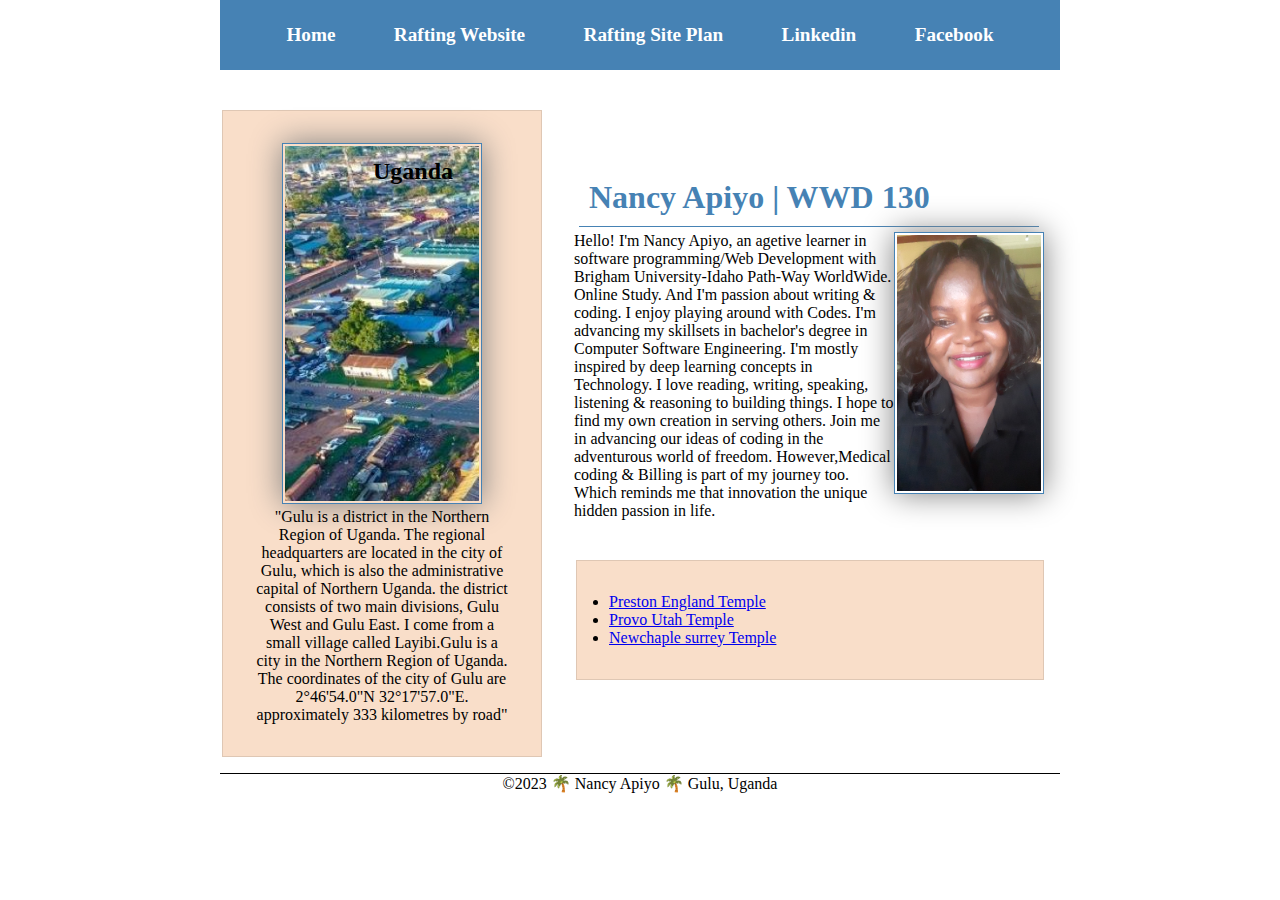
<file: index.html>
<!DOCTYPE html>
<html lang="en-US">

<head>
    <meta charset="UTF-8">
    <meta name="viewport" content="width=device-width, initial-scale=1">
    <title>Nancy Apiyo | WDD 130</title>
    <meta name = "description" content = " WDD 130 Page is for educational purpose in web foundamental and development in technology. All beginners shall apply skills of page design and programming using html, css, using vsc in github. Everyone is most welcome!.">
    <meta name="author" content="Nancy Apiyo">
    <link rel="stylesheet" href="styles/styles.css">
</head>

<body>
 
    <header>
        <nav>
         <a href="#">Home</a>
         <a href="wwr/">Rafting Website</a>
         <a href="wwr/site-plan-rafting.html">Rafting Site Plan</a>
         <a href="https://linkedin.com">Linkedin</a>
         <a href="https://facebook.com">Facebook</a>
        </nav>
    </header>
<div class="grid">
    <main>
        <h1>Nancy Apiyo | WWD 130</h1>
        <img src="images/profile.jpeg" alt="Hello, my name is Nancy Apiyo" width="200">
        <p>Hello! I'm Nancy Apiyo, an agetive learner in software programming/Web Development with Brigham  
            University-Idaho Path-Way WorldWide. Online Study. And I'm passion about writing & coding.
            I enjoy playing around with Codes. I'm advancing my skillsets in bachelor's degree in
            Computer Software Engineering. I'm mostly inspired by deep learning concepts in Technology.
            I love reading, writing, speaking, listening & reasoning to building things. 
            I hope to find my own creation in serving others.
            Join me in advancing our ideas of coding in the adventurous world of freedom.
            However,Medical coding & Billing is part of my journey too. Which reminds me that innovation 
            the unique hidden passion in life.
        </p>
        <ul class="box">
            <li><a href="https://www.churchofjesuschrist.org/temples/details/preston-england-temple?lang=eng" target="_blank">Preston England Temple</a></li>
            <li><a href="https://www.churchofjesuschrist.org/temples/details/provo-utah-temple?lang=eng" target="_blank">Provo Utah Temple</a></li>
            <li><a href="https://www.churchofjesuschrist.org/temples/details/london-england-temple?lang=eng" target="_blank">Newchaple surrey Temple</a></li>
        </ul>
    </main>

    <aside class="box">
        <h2>Uganda</h2>
        <img src="images/uganda-Gulu.jpeg" alt="uganda-Gulu image">
        <p>"Gulu is a district in the Northern Region of Uganda. The regional headquarters are located in the city of Gulu, which is also the administrative capital of Northern Uganda. the district consists of two main divisions, Gulu West and Gulu East. I come from a small village called Layibi.Gulu is a city in the Northern Region of Uganda. The coordinates of the city of Gulu are 2°46'54.0"N 32°17'57.0"E.  approximately 333 kilometres by road"</p>
    </aside>
</div>

    <footer> <p>©2023 🌴 Nancy Apiyo 🌴 Gulu, Uganda</p> </footer>

</body>
</html>
<!-- Last modified 12/09/2023 -->
</file>
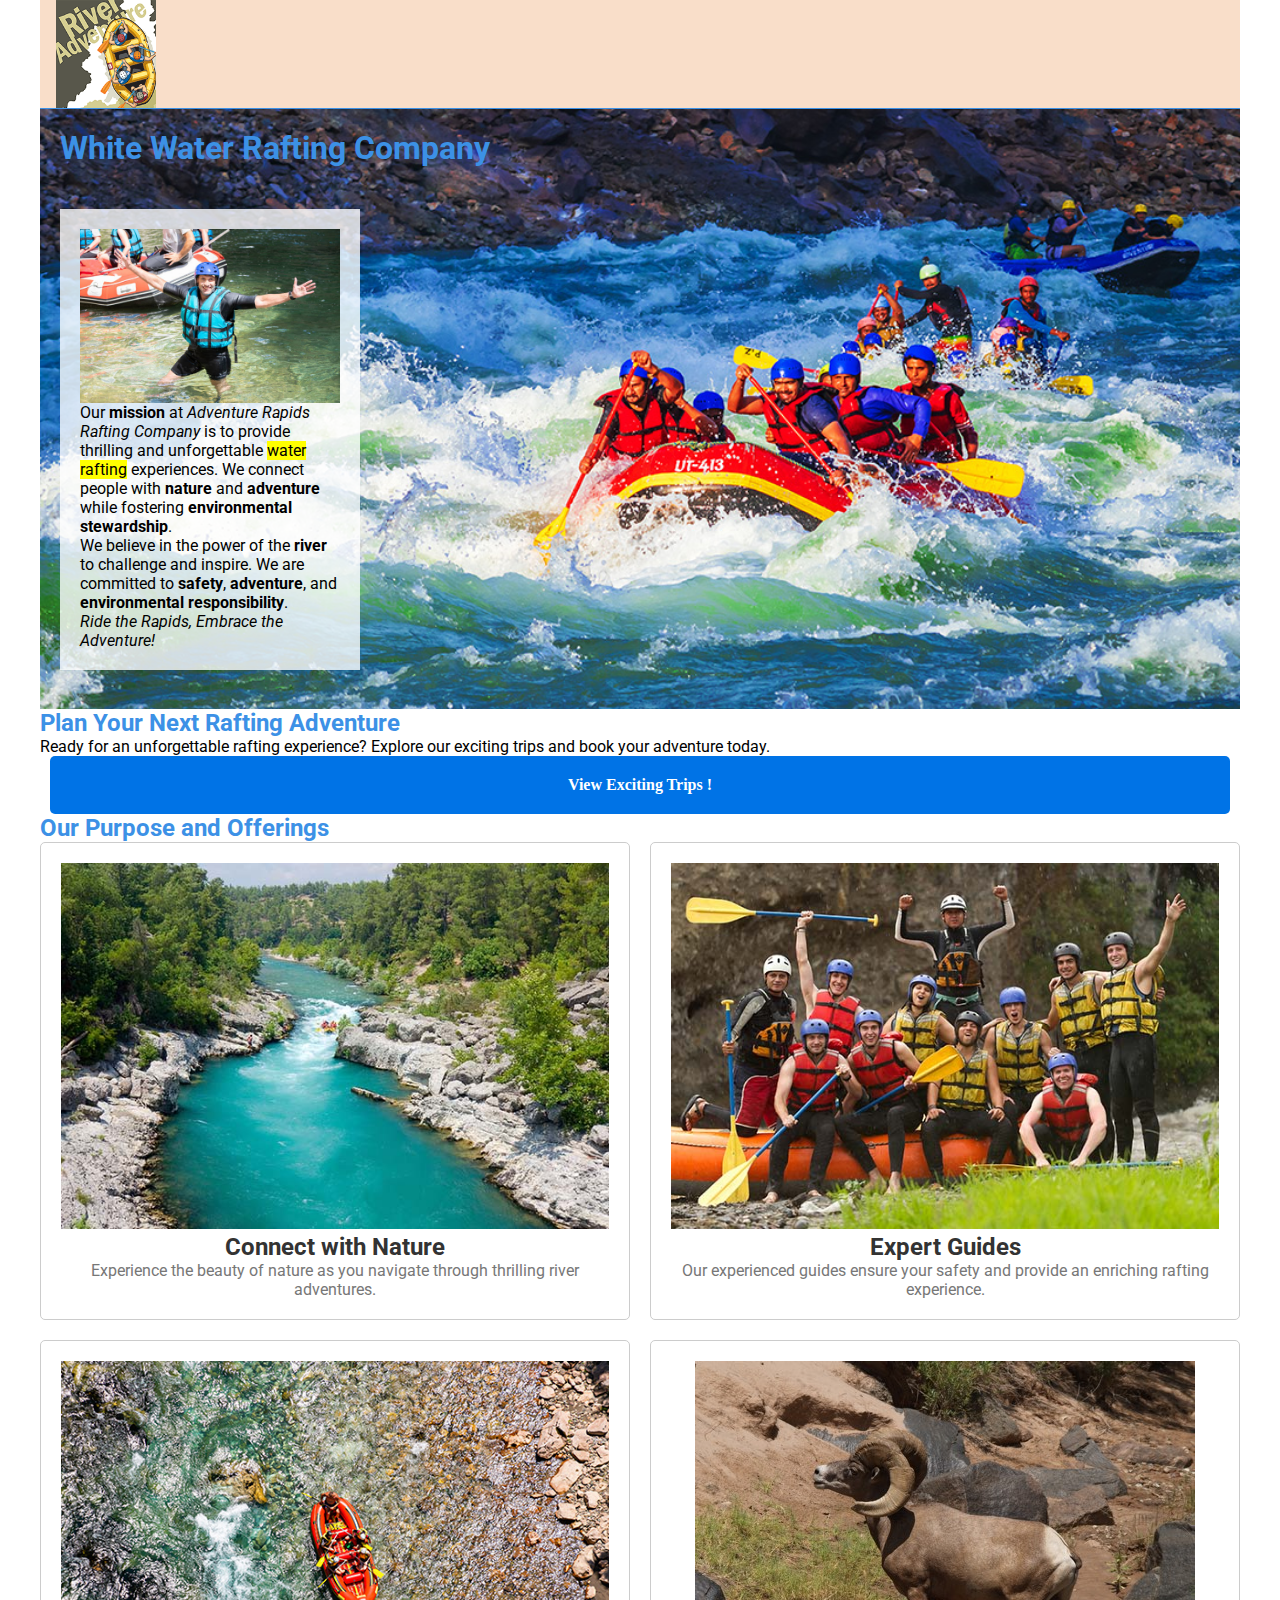
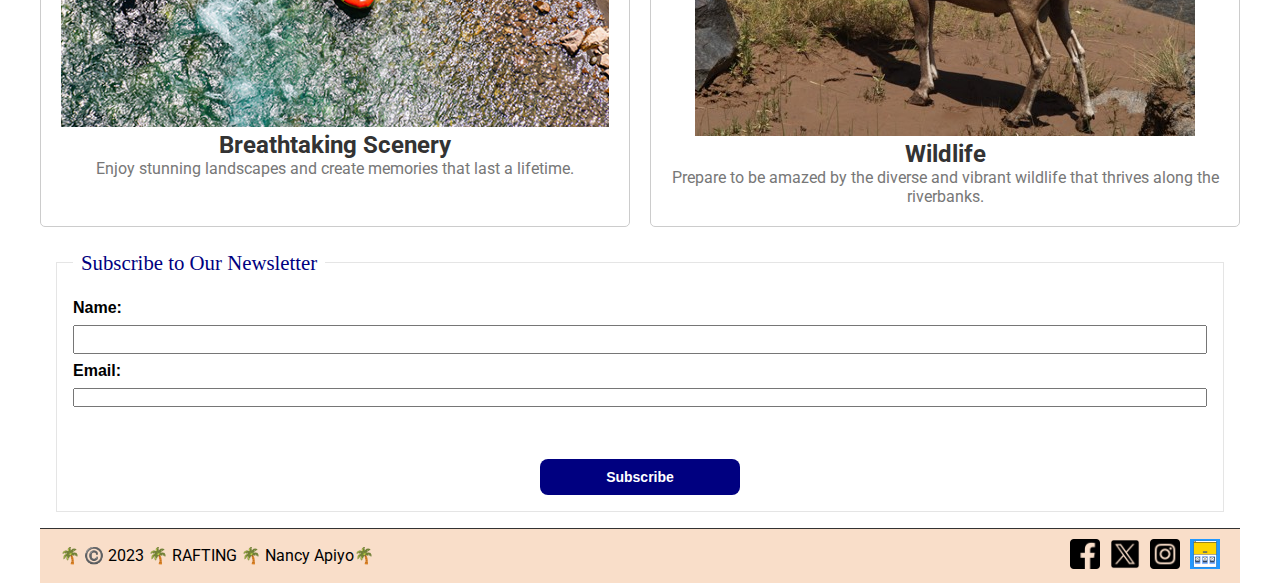
<file: wwr/index.html>
<!DOCTYPE html>
<html lang="en-US">
<head>
    <meta charset="UTF-8">
    <meta name="viewport" content="width=device-width, initial-scale=1.0">
    <link rel="stylesheet" href="styles/rafting.css">
    <title>Home</title>
    <meta name="description" content=" Ezra Taft Brigham Essien | WDD130. Experience the thrill of white water rafting with Rafting Adventures. Discover breathtaking journeys and unforgettable memories on the water. Subscribe to our newsletter and explore our rafting trips today.">
    <meta name="author" content="Ezra Taft Brigham Essien">

</head>
<body>
    <header>
        <img src="images/logo.png" alt="rafting logo">
        <nav>
            <a href="index.html">Home</a>
            <a href="about.html">About Us</a>
            <a href="trips.html">Trips</a>
            <a href="contact.html">Contacts</a>
        </nav>
    </header>

    <main>
        <div class="hero">
            <img src="images/banner.jpg" alt="Hero Image">
            <h1> White Water Rafting Company</h1>
            <article>
                <img src="images/happy-customer.jpg" alt="head Customer">
                <p>Our <strong>mission</strong> at <em>Adventure Rapids Rafting Company</em> is to provide thrilling and unforgettable <mark>water rafting</mark> experiences. We connect people with <strong>nature</strong> and <strong>adventure</strong> while fostering <strong>environmental stewardship</strong>.</p>
                <p>We believe in the power of the <strong>river</strong> to challenge and inspire. We are committed to <strong>safety</strong>, <strong>adventure</strong>, and <strong>environmental responsibility</strong>.</p>
                <p><em>Ride the Rapids, Embrace the Adventure!</em></p>
            </article>
        </div>
        <section class="cta">
            <h2>Plan Your Next Rafting Adventure</h2>
            <p>Ready for an unforgettable rafting experience? Explore our exciting trips and book your adventure today.</p>
            <a href="trips.html" class="cta-link"><b>View Exciting Trips !</b></a>
        </section>

        <section class="purpose-offerings">
            <h2>Our Purpose and Offerings</h2>
            <div class="grid-container">
                <div class="grid-item">
                    <img src="images/scenery.jpg" alt="River">
                    <h3>Connect with Nature</h3>
                    <p>Experience the beauty of nature as you navigate through thrilling river adventures.</p>
                </div>
                <div class="grid-item">
                    <img src="images/expert.jpg" alt="Guide">
                    <h3>Expert Guides</h3>
                    <p>Our experienced guides ensure your safety and provide an enriching rafting experience.</p>
                </div>
                <div class="grid-item">
                    <img src="images/landscape.jpg" alt="Landscape">
                    <h3>Breathtaking Scenery</h3>
                    <p>Enjoy stunning landscapes and create memories that last a lifetime.</p>
                </div>
                <div class="grid-item">
                    <img src="images/wildlife.jpg" alt="Your Image">
                    <h3>Wildlife</h3>
                    <p>Prepare to be amazed by the diverse and vibrant wildlife that thrives along the riverbanks.</p>
                </div>
            </div>
        </section>

        <form action="subscribe.php" method="post">
            <fieldset class="newsletter">
                <legend> Subscribe to Our Newsletter</legend>
                    <label for="name">Name:</label>
                    <input type="text" id="name" name="name" required>
                    <label for="email">Email:</label>
                    <input type="email" id="email" name="email" required> <br><br>
                    <button type="submit">Subscribe</button>
            </fieldset>
        </form>
    </main>
   
    <footer>
        <p>🌴 ©️ 2023 🌴 RAFTING 🌴 Nancy Apiyo🌴</p>
        <div class="social-icons">
            <a href="https://facebook.com" target="_blank">
                <img src="images/fb_icon.png" alt="Facebook">
            </a>
            <a href="https://twitter.com" target="_blank">
                <img src="images/x_icon.png" alt="twitter">
            </a>
            <a href="https://instagram.com" target="_blank">
                <img src="images/ig_icon.png" alt="instagram">
            </a>
            <a href="images/wireframe-trips.png"  target="_blank">
                <img src="images/wireframe-icon.png" alt="Trips Wireframe" width="30">
            </a>
        </div>
    </footer>
    </body>
</html>
</body>
</html>
</file>
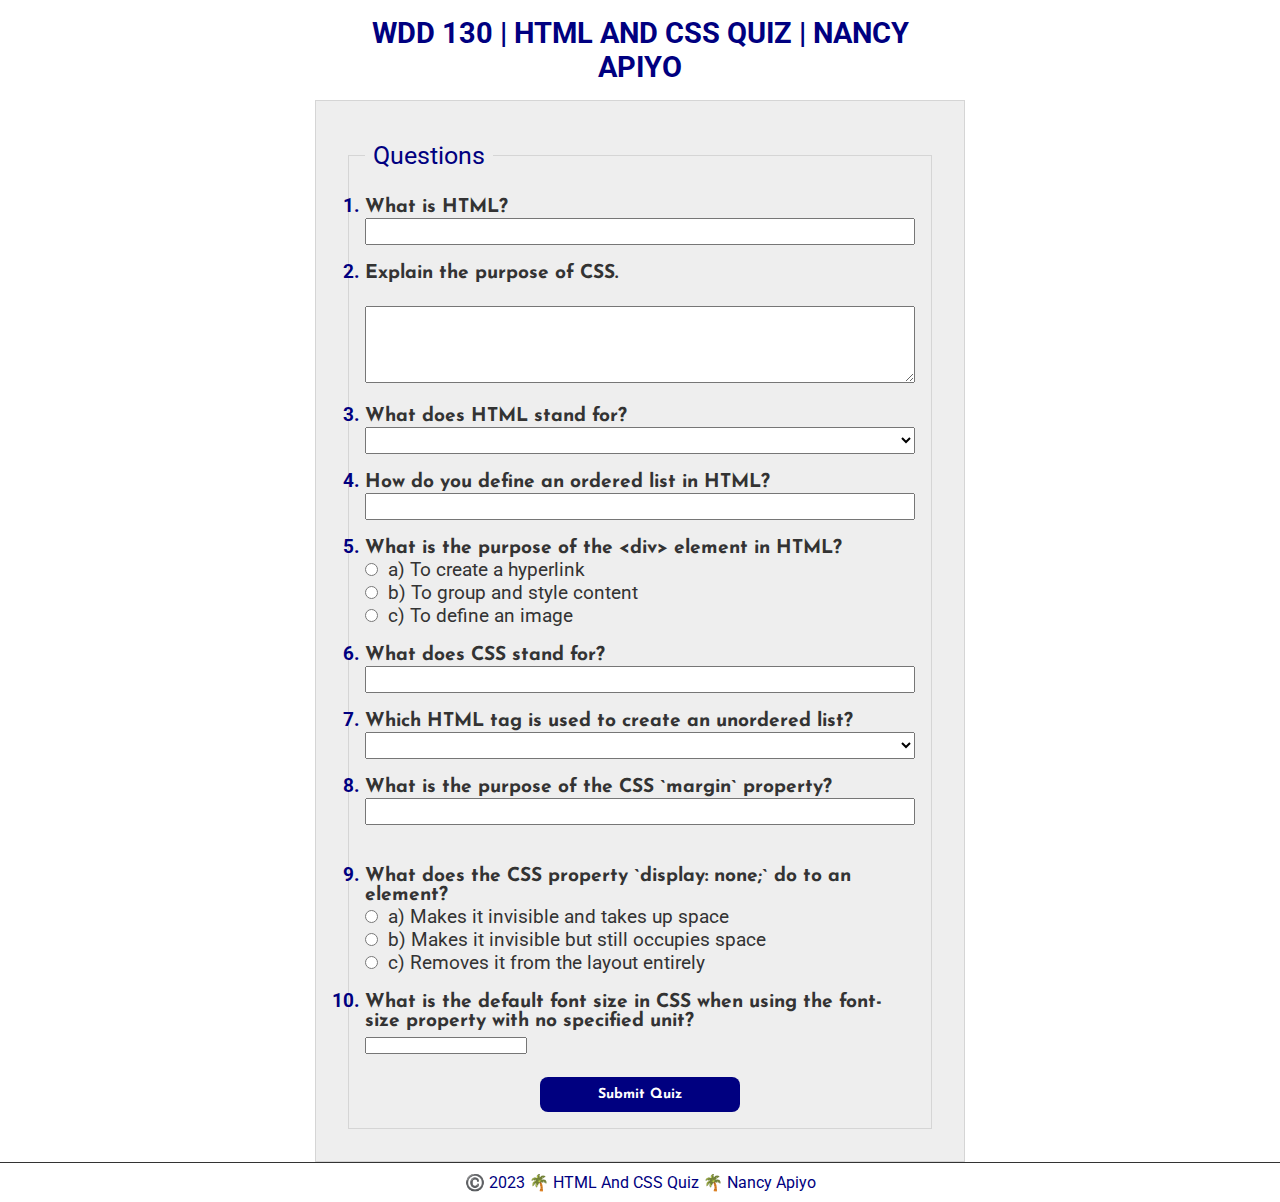
<file: quiz.html>
<!DOCTYPE html>
<html lang="en-US">
<head>
    <meta charset="UTF-8">
    <meta name="viewport" content="width=device-width, initial-scale=1.0">
    <meta name="description" content=" Nancy Apiyo | A short Quiz about HTML and CSS">
    <meta name="author" content="Nancy Apiyo">
    <title>WDD 130 | HTML AND CSS Quiz</title>
    <link rel="stylesheet" href="styles/quiz.css">
</head>
<body>
    <header><h1>WDD 130 | HTML AND CSS QUIZ | NANCY APIYO</h1></header>
    <main>
        <form>
            <fieldset>
                <legend>Questions</legend>
                <ol class="numbered-list">
                    <li class="question">
                        <label for="q1">What is HTML?</label>
                        <input type="text" id="q1" name="q1">
                    </li>
                    
                    <li class="question">
                        <label for="q2">Explain the purpose of CSS.</label><br>
                        <textarea name="q2" id="q2" cols="30" rows="5"></textarea>
                    </li>
                    
                    <li class="question">
                        <label for="q3">What does HTML stand for?</label>
                        <select name="q3" id="q3">
                            <option value=""></option>
                            <option value="Hypertext Markup Language">Hypertext Markup Language</option>
                            <option value="Hypertext Transfer Language">Hypertext Transfer Language</option>
                            <option value="Hyperlink and Text Manipulation Language">Hyperlink and Text Manipulation Language</option>
                        </select>
                    </li>
                    
                    <li class="question">
                        <label for="q4">How do you define an ordered list in HTML?</label>
                        <input type="text" id="q4" name="q4">
                    </li>
                    
                    <li class="question">
                        <p>What is the purpose of the &lt;div&gt; element in HTML?</p>
                        <input type="radio" name="q5" value="a">a) To create a hyperlink<br>
                        <input type="radio" name="q5" value="b">b) To group and style content<br>
                        <input type="radio" name="q5" value="c">c) To define an image<br>
                    </li>
                    
                    <li class="question">
                        <label for="q6">What does CSS stand for?</label>
                        <input type="text" id="q6" name="q6">
                    </li>
                
                    <li class="question">
                        <label for="q7">Which HTML tag is used to create an unordered list?</label>
                        <select name="q7" id="q7">
                            <option value=""></option>
                            <option value="ul">ul</option>
                            <option value="ol">ol</option>
                            <option value="li">li</option>
                            <option value="dl">dl</option>
                        </select>
                    </li>
                    
                    <li class="question">
                        <label for="q8">What is the purpose of the CSS `margin` property?</label>
                        <input type="text" id="q8" name="q8">
                    </li>
                    <br>
                    <li class="question">
                        <p>What does the CSS property `display: none;` do to an element?</p>
                        <input type="radio" name="q9" value="a">a) Makes it invisible and takes up space<br>
                        <input type="radio" name="q9" value="b">b) Makes it invisible but still occupies space<br>
                        <input type="radio" name="q9" value="c">c) Removes it from the layout entirely<br>
                    </li>
                    
                    <li class="question">
                        <label for="q10">What is the default font size in CSS when using the font-size property with no specified unit?</label>
                        <input type="number" id="q10" name="q10" step="1">
                    </li>
                </ol>
                
                <div class="center-button">
                    <button type="submit">Submit Quiz</button>
                </div>
            </fieldset>
            
        </form>
    </main>
    <footer>©️ 2023 🌴 HTML And CSS Quiz 🌴 Nancy Apiyo</footer>
</body>
</html>
</file>
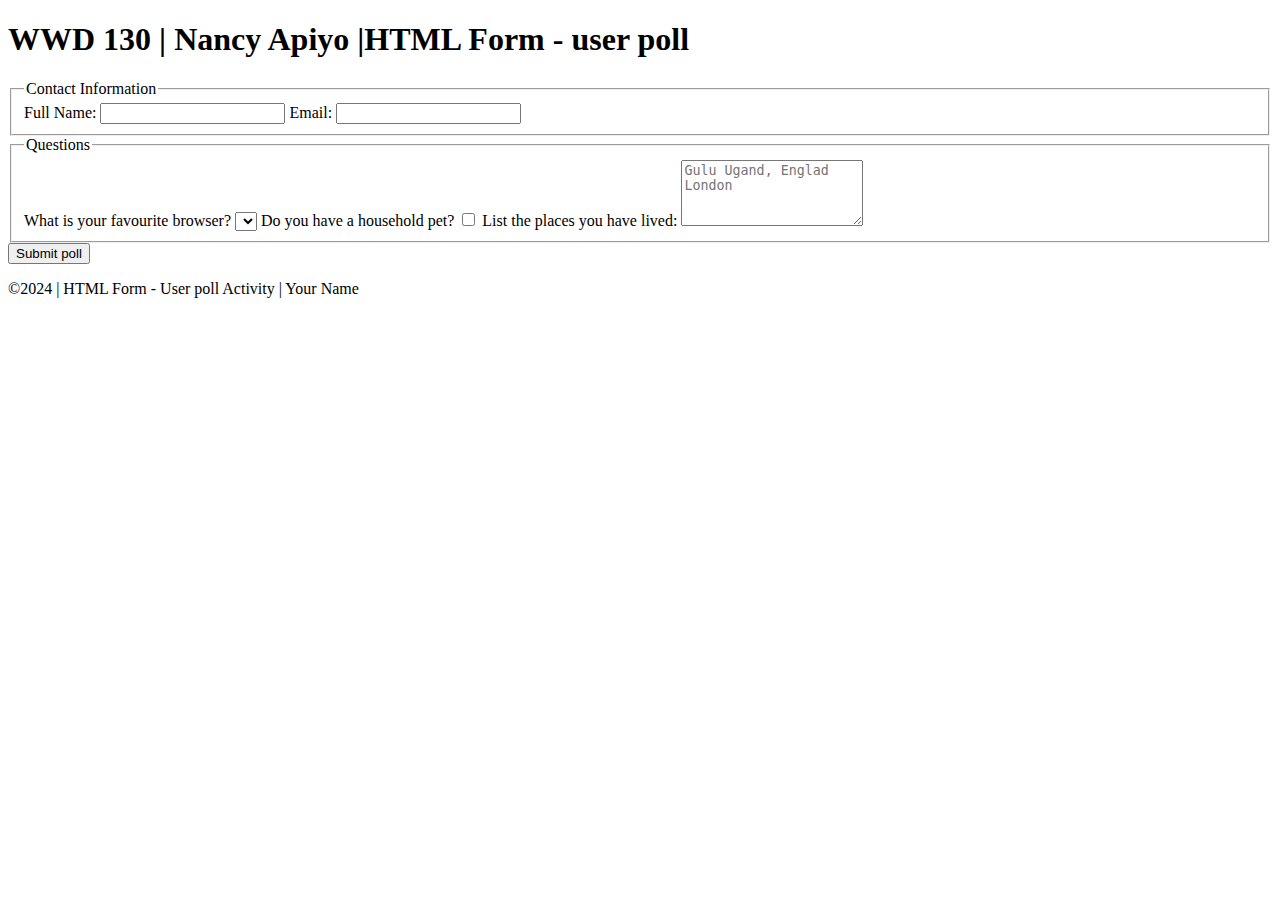
<file: week05/poll-form.html>
<!DOCTYPE html>
<html lang="en-US">
  <head>
    <meta charset="utf-8">
    <meta name="viewport" content="width=device-width,initial-scale">
    <title>WWD 130 | HTML Form - user poll</title>
  </head>
  <body>
    <header>
        <h1>WWD 130 | Nancy Apiyo |HTML Form - user poll</h1>
    </header>
    <main>
        <form>
            <fieldset>
                <legend>Contact Information</legend>
                <label for="fullname">Full Name:</label>
                <input type="text" id="fullname" name="fullname">
                <label for="email">Email:</label>
                <input type="email" id="useremail" name="useremail">
            </fieldset>
            <fieldset>
                <legend>Questions</legend>
                <label for="browser">What is your favourite browser?</label>
                <select id="browser" name="browser">
                    <options value="Chrome">chrome</options>
                    <options value="Firefox">firefox</options>
                    <options value="Safari"></options>
                    <options value="Edge"></options>
                    <options value="Brave"></options>
                    <options value="Other"></options>
                </select>
                <label for="pet">Do you have a household pet?</label>
                <input type="checkbox" id="pet" name="pet">
                <label for="feedback">List the places you have lived:</label>
                <textarea id="feedback" name="feedback" rows="4" placeholder="Gulu Ugand, Englad London"></textarea>
            </fieldset>
            <button type="submit">Submit poll</button>
        </form>
    </main>
    </body>
<footer>
    <p>©2024 | HTML Form - User poll Activity | Your Name</p>
</footer>
</html>
</file>
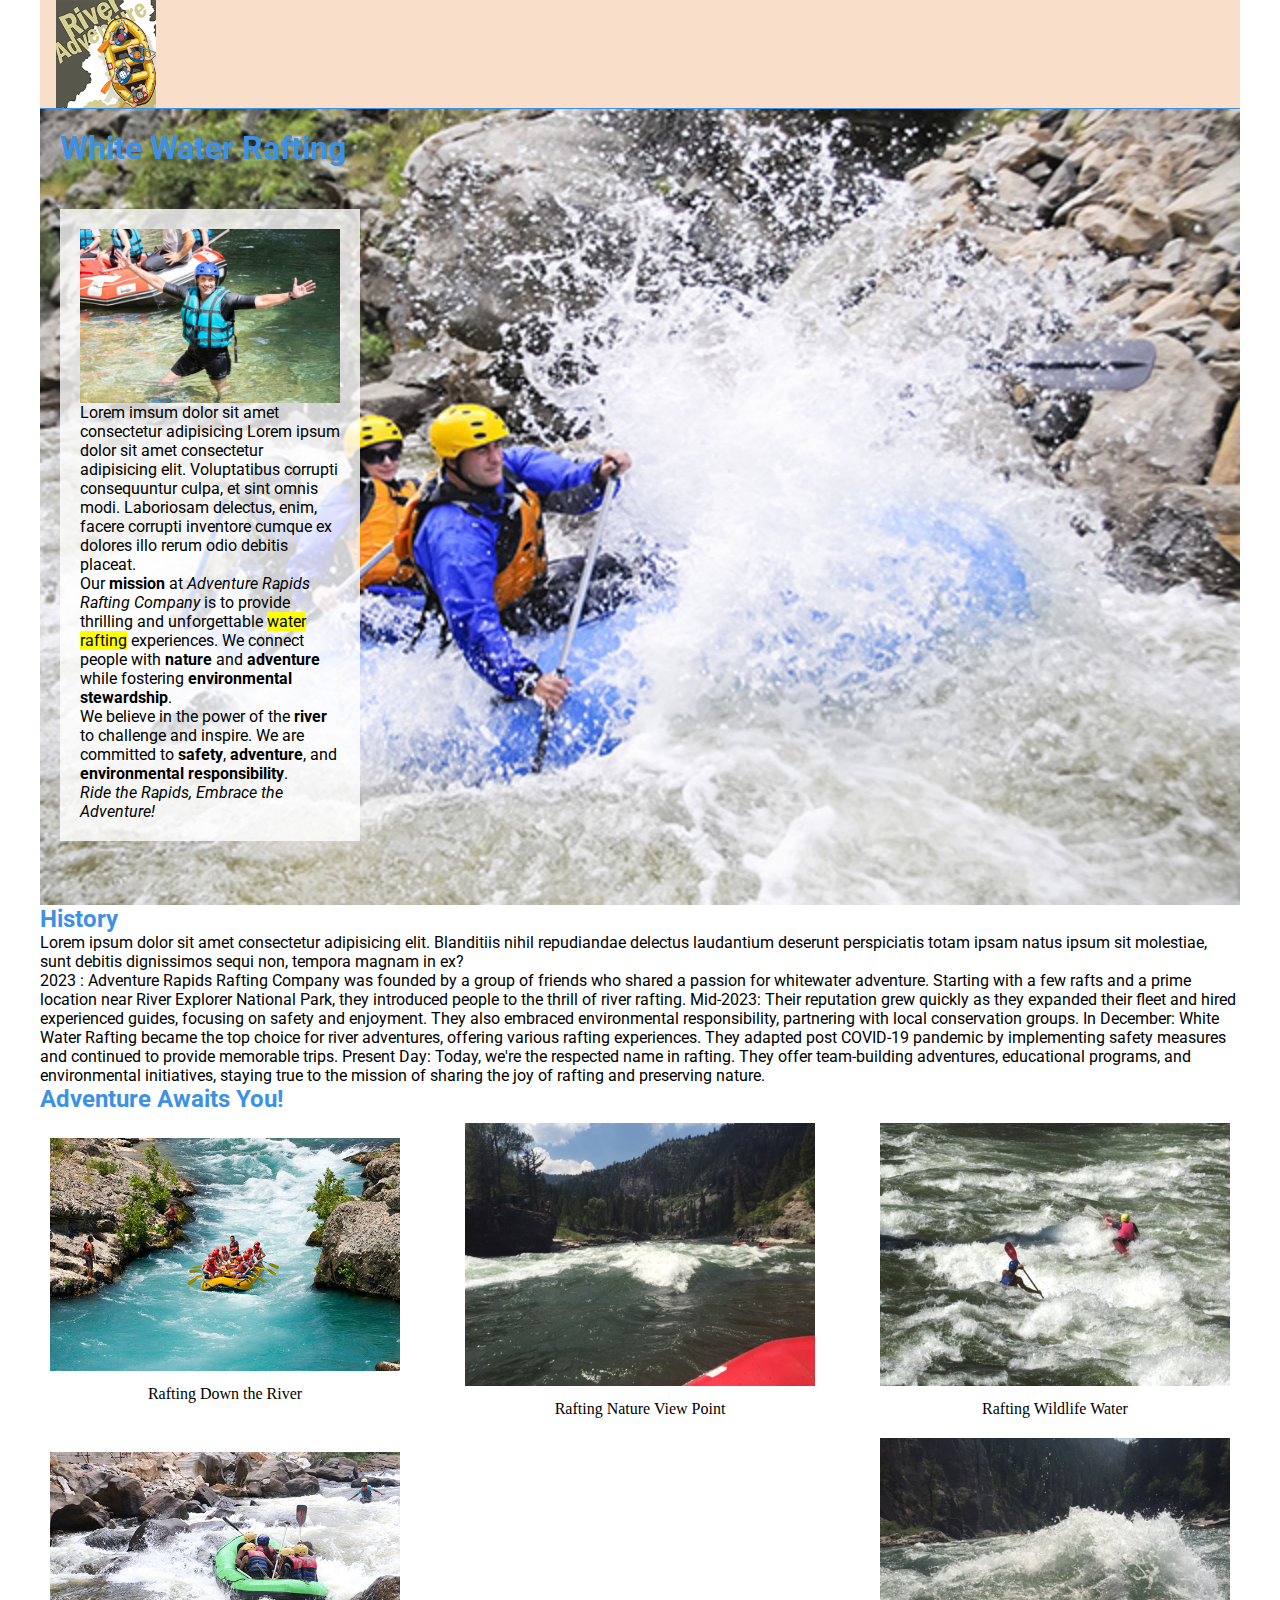
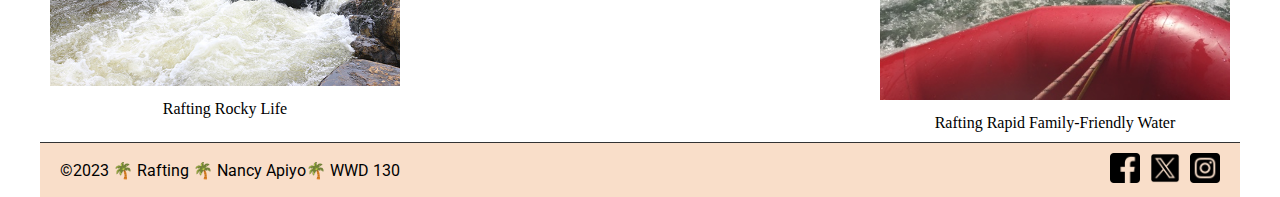
<file: wwr/about.html>
<!DOCTYPE html>
<html lang="en-US">
<head>
    <meta charset="UTF-8">
    <meta name="viewport" content="width=device-width, initial-scale=1.0">
    <link rel="stylesheet" href="styles/rafting.css">
    <meta name="description" content=" Nancy Apiyo">
    <meta name="author" content="Nancy Apiyo">
    <title>About Us Page</title>
</head>
<body>
    <header>
            <img src="images/logo.png" alt="logo">
            <nav>
                <a href="index.html">Home</a>
                <a href="about.html">About Us</a>
                <a href="trips.html">Trips</a> 
                <a href="contact.html">Contacts</a>
            </nav>
        </header>

    <main>
        <div class="hero"> 
            <img src="images/hero.jpg" alt="Rafting site ">
                <h1>White Water Rafting</h1>
            <article>
                <img src="images/happy-customer.jpg" alt="head Customer">
                    <p>Lorem imsum dolor sit amet consectetur adipisicing Lorem ipsum dolor sit amet consectetur adipisicing elit. Voluptatibus corrupti consequuntur culpa, et sint omnis modi. Laboriosam delectus, enim, facere corrupti inventore cumque ex dolores illo rerum odio debitis placeat.</p>
                    <p>Our <strong>mission</strong> at <em>Adventure Rapids Rafting Company</em> is to provide thrilling and unforgettable <mark>water rafting</mark> experiences. We connect people with <strong>nature</strong> and <strong>adventure</strong> while fostering <strong>environmental stewardship</strong>.</p>
                    <p>We believe in the power of the <strong>river</strong> to challenge and inspire. We are committed to <strong>safety</strong>, <strong>adventure</strong>, and <strong>environmental responsibility</strong>.</p>
                    <p><em>Ride the Rapids, Embrace the Adventure!</em></p>
                </article>
        </div>
        <section class="History">
                <h2>History</h2>
                <p>Lorem ipsum dolor sit amet consectetur adipisicing elit. Blanditiis nihil repudiandae delectus laudantium deserunt perspiciatis totam ipsam natus ipsum sit molestiae, sunt debitis dignissimos sequi non, tempora magnam in ex?</p>
        </section>
            <section class="images/logo.png"style="History images">
            <p>2023 :
                
                Adventure Rapids Rafting Company was founded by a 
                group of friends who shared a passion for whitewater 
                adventure. Starting with a few rafts and a prime 
                location near River Explorer National Park, they 
                introduced people to the thrill of river rafting.
                Mid-2023:
                Their reputation grew quickly as they expanded 
                their fleet and hired experienced guides, focusing 
                on safety and enjoyment. They also embraced 
                environmental responsibility, partnering with 
                local conservation groups.
                In December:
                White Water Rafting became the top choice for river 
                adventures, offering various rafting experiences. 
                They adapted post COVID-19 pandemic by 
                implementing safety measures and continued to 
                provide memorable trips.
                Present Day:
                Today, we're the respected name 
                in rafting. They offer team-building 
                adventures, educational programs, and 
                environmental initiatives, staying true 
                to the mission of sharing the joy of 
                rafting and preserving nature.
            </p>
        <section>
        <section class="adventure">
            <h2>Adventure Awaits You!</h2>
            <div class="image-container">
                <figure>
                    <img src="images/ad1.jpg" alt="Rafting Down the River">
                    <figcaption>Rafting Down the River</figcaption>
                </figure>
                <figure>
                    <img src="images/ad2.jpg" alt="Rafting Nature View Point">
                    <figcaption>Rafting Nature View Point</figcaption>
                </figure>
                <figure>
                    <img src="images/ad3.jpg" alt="Rafting Wildlife Water">
                    <figcaption>Rafting Wildlife Water</figcaption>
                </figure>
                <figure>
                    <img src="images/ad4.jpg" alt="Rafting Rocky Life">
                    <figcaption>Rafting Rocky Life</figcaption>
                </figure>
                <figure>
                    <img src="images/ad5.jpg" alt="Rafting Rapid Friendly Water">
                    <figcaption>Rafting Rapid Family-Friendly Water</figcaption>
                </figure>
                </div>
                </section>
    </main>
    <footer>
        <p>©2023 🌴 Rafting 🌴 Nancy Apiyo🌴 WWD 130</p>
        <div class="social-icons">
                    <a href="https://facebook.com">
                        <img src="images/fb_icon.png" alt="facebook Icon">
                    </a>
                    <a href="https://twitter.com">
                        <img src="images/x_icon.png" alt="twitter Icon">
                    </a>
                    <a href="https://instagram.com">
                        <img src="images/ig_icon.png" alt="instagram Icon">
                    </a>
        </div>
                
    </footer>
</body> 
</html>
</file>
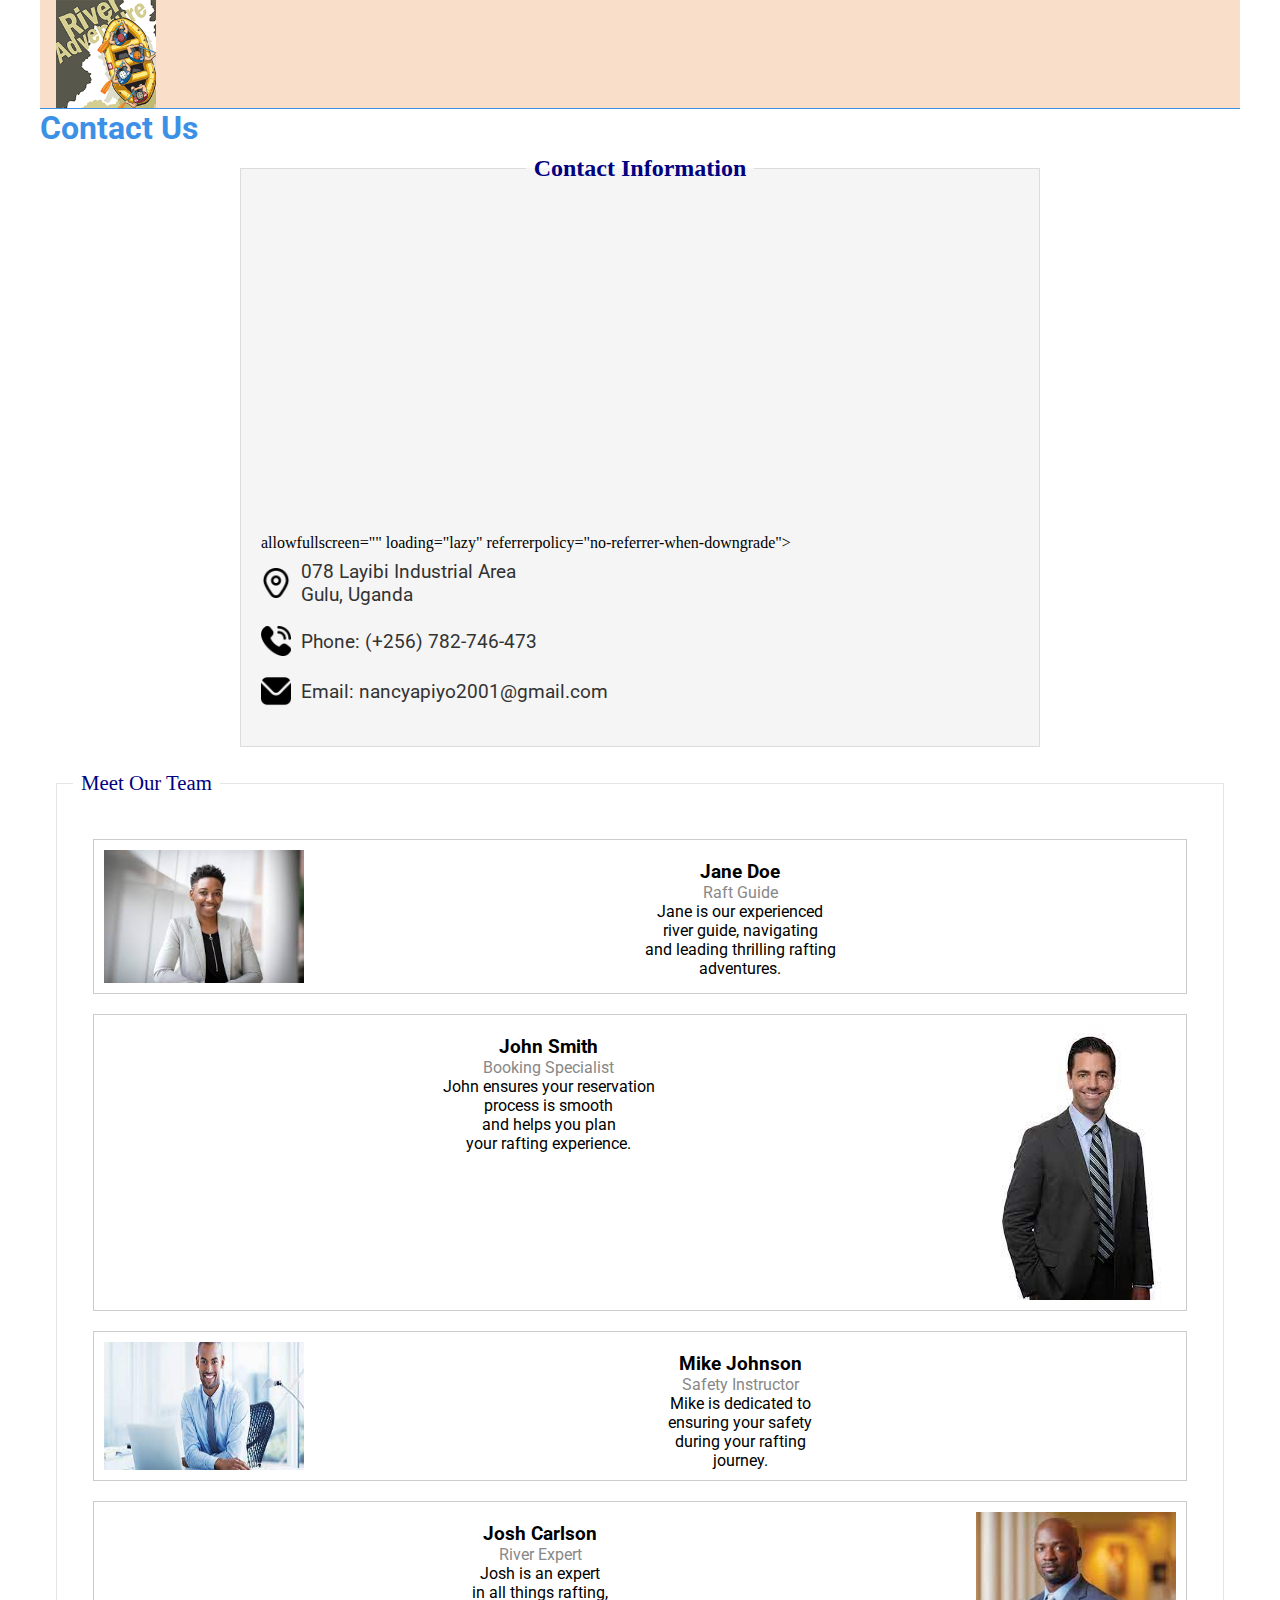
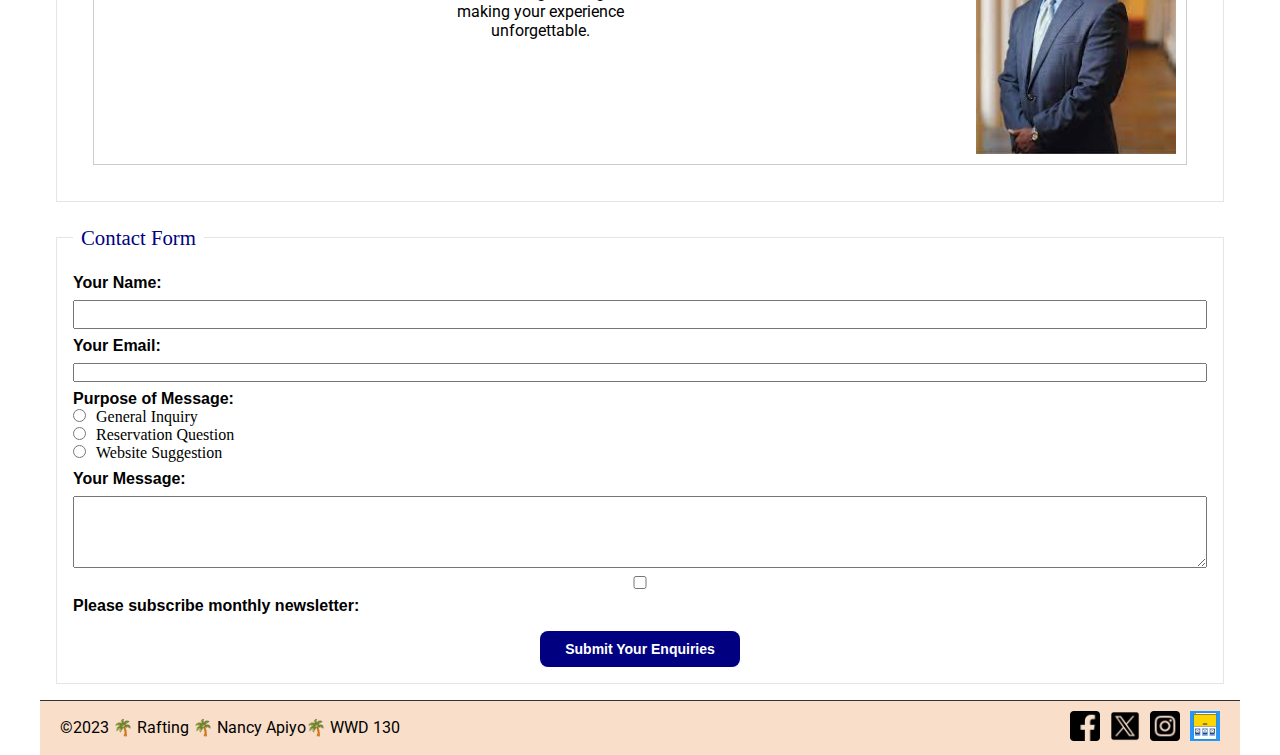
<file: wwr/contact.html>
<!DOCTYPE html>
<html lang="en-US">
<head>
    <meta charset="UTF-8">
    <meta name="viewport" content="width=device-width, initial-scale=1.0">
    <link rel="stylesheet" href="styles/rafting.css">
    <title>Contact Us | Rafting </title>
    <meta name="description" content="Nancy Apiyo | WDD130. Contact Rafting Adventures to learn more about our website and get in touch with our dedicated team. Find our location in Labone, Accra, or reach out via phone or email. Send us a message, and we'll be happy to assist you">
    <meta name="author" content="Nancy Apiyo">
</head>
<body>
    <header>
        <img src="images/logo.png" alt="logo">
        <nav>
            <a href="index.html">Home</a>
            <a href="about.html">About Us</a>
            <a href="trips.html">Trips</a>
            <a href="contact.html">Contacts</a>
        </nav>
    </header>

    <main>
        <section id="contact-form">
            <h1>Contact Us</h1> 
            <form>
                <fieldset class="contact-info">
                    <legend>Contact Information</legend>
                    <iframe src="https://www.google.com/maps/embed?pb=!1m18!1m12!1m3!1d15940.940730818143!2d32.29941215!3d2.74652845!2m3!1f0!2f0!3f0!3m2!1i1024!2i768!4f13.1!3m3!1m2!1s0x1771a9f68111177b%3A0xc454b403ae23ba2e!2sLayibi%20corner!5e0!3m2!1sen!2sug!4v1702141771261!5m2!1sen!2sug width=600 height=450" width="400" height="300"></iframe> allowfullscreen="" loading="lazy" referrerpolicy="no-referrer-when-downgrade"></iframe>
                
                    <div id="contact-info">
                        <div class="contact-item">
                            <img src="images/location.png" alt="Address Icon">
                            <p>078 Layibi Industrial Area<br>Gulu, Uganda</p>
                        </div>
                        <div class="contact-item">
                            <img src="images/phone.png" alt="Phone Icon">
                            <p>Phone: (+256) 782-746-473</p>
                        </div>
                        <div class="contact-item">
                            <img src="images/email-icon.png" alt="Email Icon">
                            <p>Email: nancyapiyo2001@gmail.com</p>
                        </div>
                    </div>
                </fieldset>
                <fieldset>
                    <legend>Meet Our Team</legend>
                    <div id="employee-profiles" class="center-button">
                        <div class="employee">
                            <img src="images/emp1.jpeg" alt="Employee 1">
                            <div class="employee-details">
                                <p class="employee-name">Jane Doe</p>
                                <p class="employee-job">Raft Guide</p>
                                <p class="employee-description">Jane is our experienced<br>river guide, navigating<br>and leading thrilling rafting<br>adventures.</p>
                            </div>
                        </div>
                        <div class="employee">
                            <div class="employee-details">
                                <p class="employee-name">John Smith</p>
                                <p class="employee-job">Booking Specialist</p>
                                <p class="employee-description">John ensures your reservation<br>process is smooth<br>and helps you plan<br>your rafting experience.</p>
                            </div>
                            <img src="images/enp2.jpeg" alt="Employee 2">
                        </div>
                        <div class="employee">
                            <img src="images/emp3.jpeg" alt="Employee 3">
                            <div class="employee-details">
                                <p class="employee-name">Mike Johnson</p>
                                <p class="employee-job">Safety Instructor</p>
                                <p class="employee-description">Mike is dedicated to<br>ensuring your safety<br>during your rafting<br>journey.</p>
                            </div>
                        </div>
                        <div class="employee">
                            <div class="employee-details">
                                <p class="employee-name">Josh Carlson</p>
                                <p class="employee-job">River Expert</p>
                                <p class="employee-description">Josh is an expert<br>in all things rafting,<br>making your experience<br>unforgettable.</p>
                            </div>
                            <img src="images/emp4.jpeg" alt="Employee 4">
                        </div>
                    </div>
                </fieldset>
                

                <fieldset>
                    <legend>Contact Form</legend>
                    <label for="name">Your Name:</label>
                    <input type="text" id="name" name="name" required>

                    <label for="email">Your Email:</label>
                    <input type="email" id="email" name="email" required>

                   
                    <div id="purpose">
                        <label for="inquiry">Purpose of Message:</label>
                        <input type="radio" id="inquiry" name="purpose" value="General Inquiry">General Inquiry<br>
                        <input type="radio" id="reservation" name="purpose" value="Reservation Question">Reservation Question <br>
                        <input type="radio" id="suggestion" name="purpose" value="Website Suggestion">Website Suggestion <br>
                    </div>

                    <label for="message">Your Message:</label>
                    <textarea id="message" name="message" rows="4" required></textarea>
                     
                    <input type="checkbox" id="subscribe" name="newsletter">
                    <label for="subscribe">Please subscribe monthly newsletter:</label>
                    
                    <label for="submit"></label>
                    <button type="submit" id="submit" class="center-button">Submit Your Enquiries</button>
                </fieldset>
            </form>
        </section>
    </main>

    <footer>
        <p>©2023 🌴 Rafting 🌴 Nancy Apiyo🌴 WWD 130</p>
        <div class="social-icons">
            <a href="https://facebook.com" target="_blank">
                <img src="images/fb_icon.png" alt="Facebook">
            </a>
            <a href="https://twitter.com" target="_blank">
                <img src="images/x_icon.png" alt="twitter">
            </a>
            <a href="https://instagram.com" target="_blank">
                <img src="images/ig_icon.png" alt="instagram">
            </a>
            <a href="images/wireframe-image.jpg" target="_blank">
                <img src="images/wireframe-icon.png" alt="Contact Us Wireframe" width="30">
            </a>
            
        </div>
    </footer>
</body>
</html>
</file>
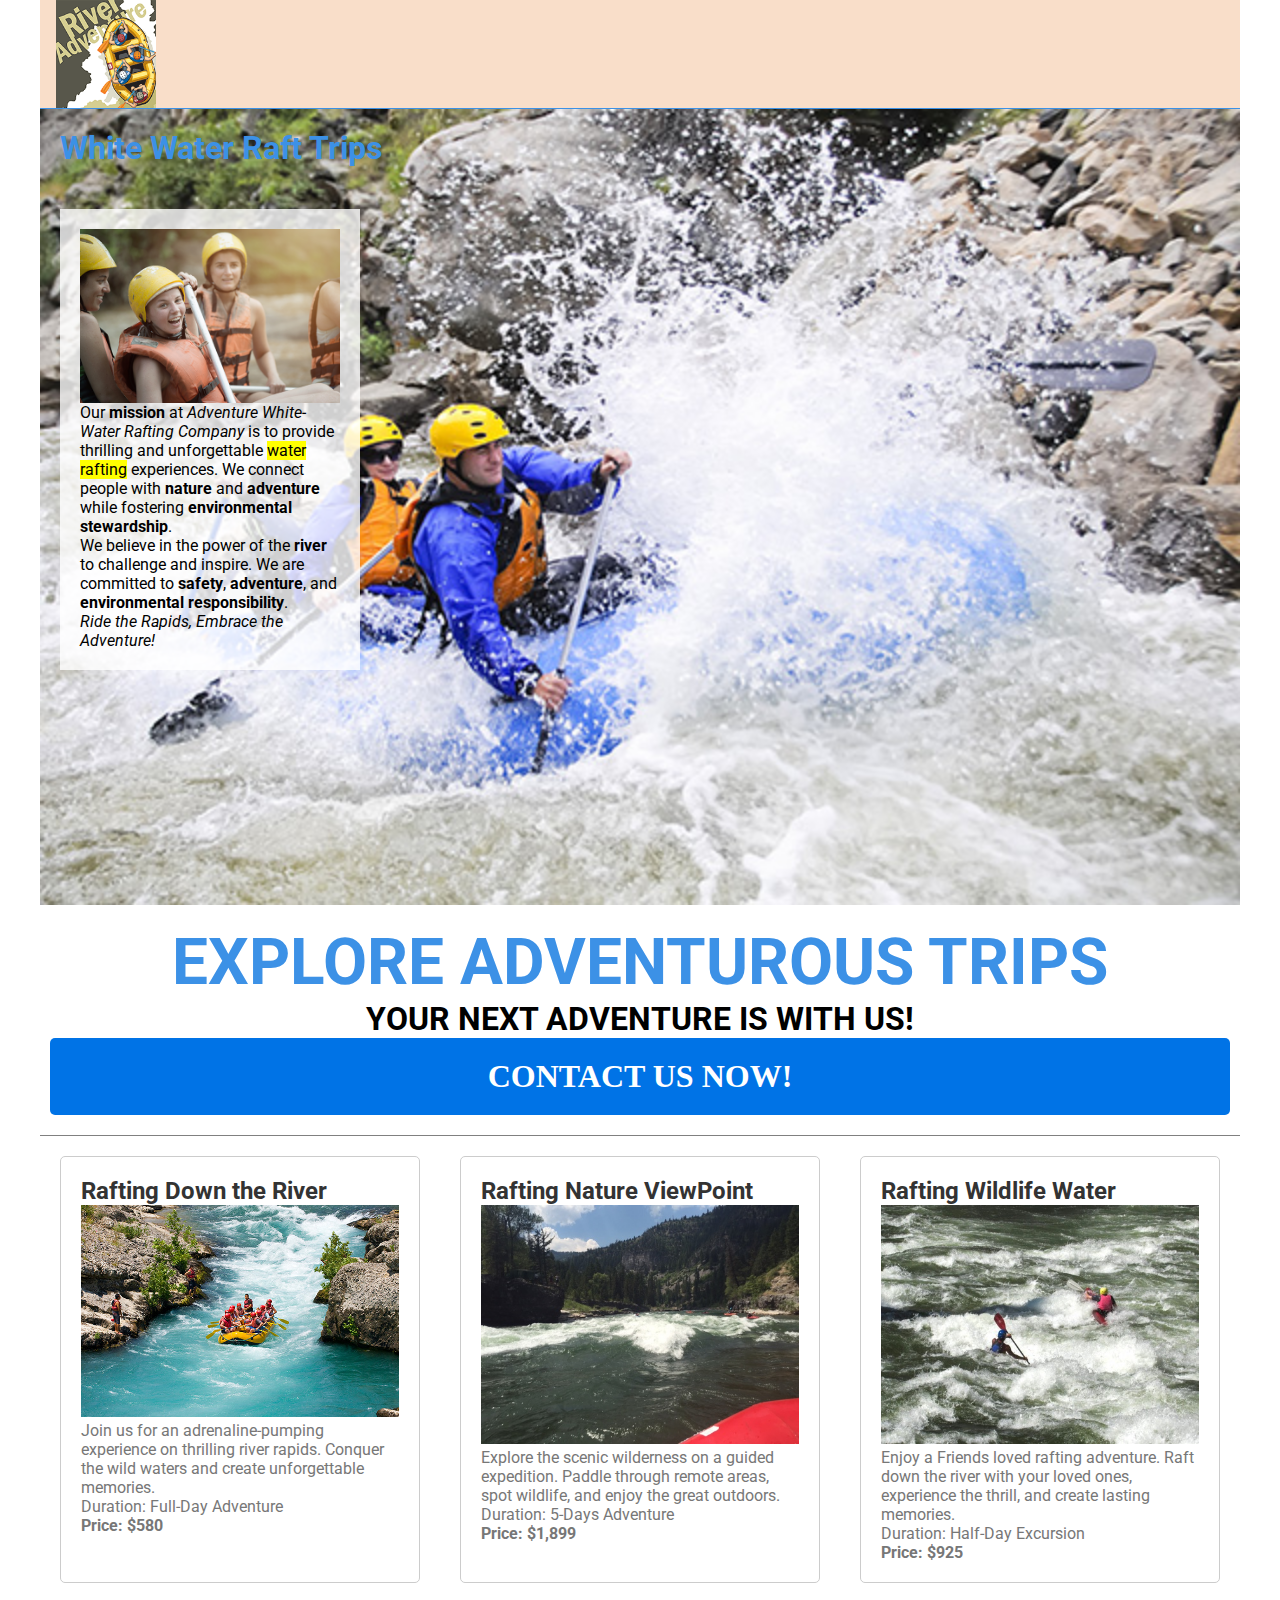
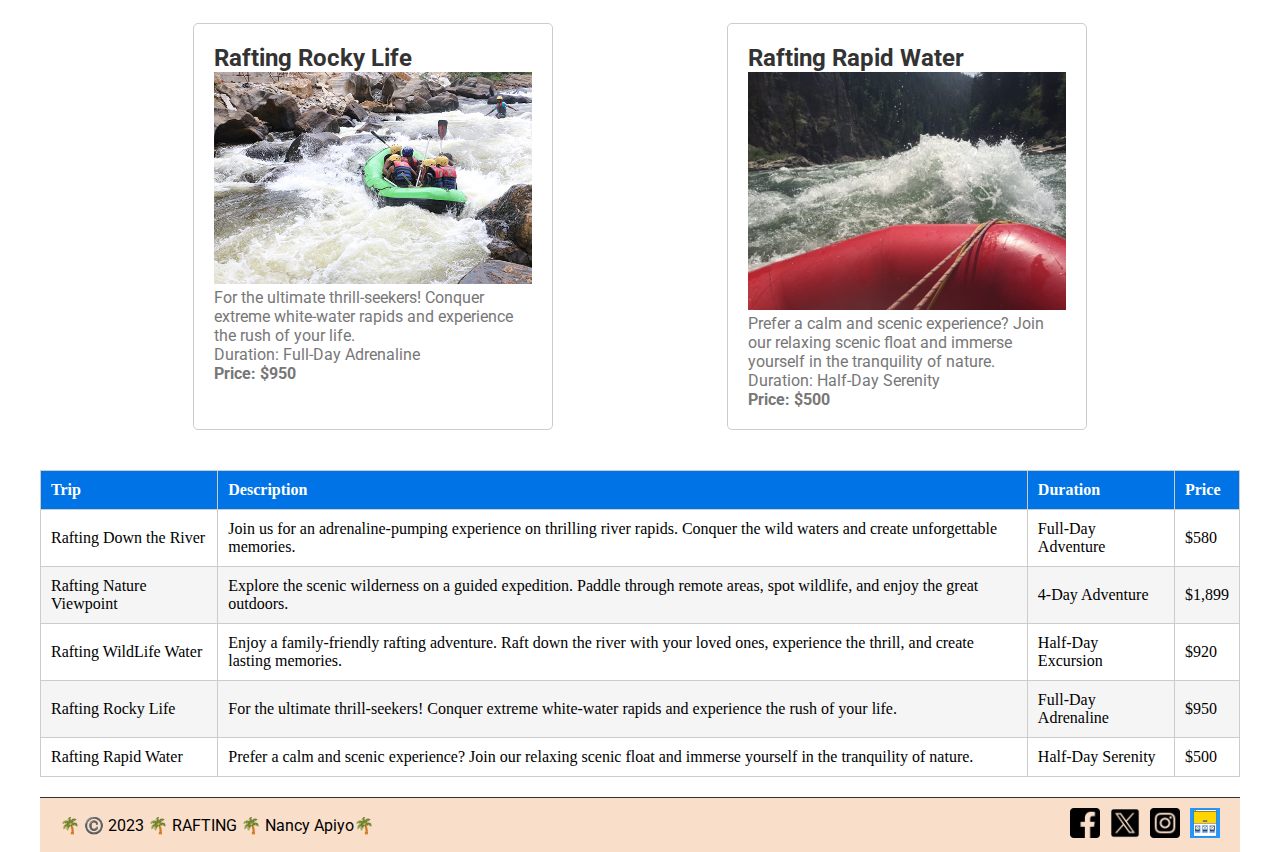
<file: wwr/trips.html>
<!DOCTYPE html>
<html lang="en-US">
<head>
    <meta charset="UTF-8">
    <meta name="viewport" content="width=device-width, initial-scale=1.0">
    <link rel="stylesheet" href="styles/rafting.css">
    <title>Trips</title>
    <meta name="description" content=" Nancy Apiyo | WDD130. Explore our diverse range of white water rafting trips. Choose from adrenaline-pumping rapids to serene river adventures. Join us for a memorable and eco-conscious journey into the heart of nature.">
    <meta name="author" content="Nancy Apiyo">

</head>
<body>
    <header>
        <img src="images/logo.png" alt="Rafting site logo">
        <nav>
            <a href="index.html">Home</a>
            <a href="about.html">About Us</a>
            <a href="trips.html">Trips</a>
            <a href="contact.html">Contacts</a>
        </nav>
    </header>

    <main>
        <div class="hero">
            <img src="images/exciting (1).jpg" alt="Rafting site logo">
            <h1>White Water Raft Trips</h1>
            <article>
                <img src="images/happy_client2.png" alt="client image">
                <p>Our <strong>mission</strong> at <em>Adventure White-Water Rafting Company</em> is to provide thrilling and unforgettable <mark>water rafting</mark> experiences. We connect people with <strong>nature</strong> and <strong>adventure</strong> while fostering <strong>environmental stewardship</strong>.</p>
                <p>We believe in the power of the <strong>river</strong> to challenge and inspire. We are committed to <strong>safety</strong>, <strong>adventure</strong>, and <strong>environmental responsibility</strong>.</p>
                <p><em>Ride the Rapids, Embrace the Adventure!</em></p>
            </article>
        </div>
        <div class="cool-heading">
            <h1>Explore Adventurous Trips</h1>
            <p>Your Next Adventure is With Us!</p>
            <div><a href="contact.html" class="cta-link">Contact Us Now!</a></div>
        </div>
        <section>
            <div class="rafting-container">
                <div class="rafting">
                    <h2>Rafting Down the River</h2>
                    <img src="images/ad1.jpg" alt="Rafting Down the River">
                    <p>Join us for an adrenaline-pumping experience on thrilling river rapids. Conquer the wild waters and create unforgettable memories.</p>
                    <p>Duration: Full-Day Adventure</p>
                    <p class="rafting-price">Price: $580</p>
                </div>
    
                <div class="rafting">
                    <h2>Rafting Nature ViewPoint</h2>
                    <img src="images/ad2.jpg" alt="Rafting Nature Viewpoint">
                    <p>Explore the scenic wilderness on a guided expedition. Paddle through remote areas, spot wildlife, and enjoy the great outdoors.</p>
                    <p>Duration: 5-Days Adventure</p>
                    <p class="rafting-price">Price: $1,899</p>
                </div>
    
                <div class="rafting">
                    <h2>Rafting Wildlife Water</h2>
                    <img src="images/ad3.jpg" alt="Rafting Wildlife Water">
                    <p>Enjoy a Friends loved rafting adventure. Raft down the river with your loved ones, experience the thrill, and create lasting memories.</p>
                    <p>Duration: Half-Day Excursion</p>
                    <p class="rafting-price">Price: $925</p>
                </div>
    
                <div class="rafting">
                    <h2>Rafting Rocky Life</h2>
                    <img src="images/ad4.jpg" alt="Extreme White Rocky Rafting">
                    <p>For the ultimate thrill-seekers! Conquer extreme white-water rapids and experience the rush of your life.</p>
                    <p>Duration: Full-Day Adrenaline</p>
                    <p class="rafting-price">Price: $950</p>
                </div>
    
                <div class="rafting">
                    <h2>Rafting Rapid Water</h2>
                    <img src="images/ad5.jpg" alt="Exciting Scenic Float">
                    <p>Prefer a calm and scenic experience? Join our relaxing scenic float and immerse yourself in the tranquility of nature.</p>
                    <p>Duration: Half-Day Serenity</p>
                    <p class="rafting-price">Price: $500</p>
                </div>
            </div>
           
        </section>
        <table class="trip-table">
            <thead>
                <tr>
                    <th>Trip</th>
                    <th>Description</th>
                    <th>Duration</th>
                    <th>Price</th>
                </tr>
            </thead>
            <tbody>
                <tr>
                    <td>Rafting Down the River</td>
                    <td>Join us for an adrenaline-pumping experience on thrilling river rapids. Conquer the wild waters and create unforgettable memories.</td>
                    <td>Full-Day Adventure</td>
                    <td>$580</td>
                </tr>
                <tr>
                    <td>Rafting Nature Viewpoint</td>
                    <td>Explore the scenic wilderness on a guided expedition. Paddle through remote areas, spot wildlife, and enjoy the great outdoors.</td>
                    <td>4-Day Adventure</td>
                    <td>$1,899</td>
                </tr>
                <tr>
                    <td>Rafting WildLife Water</td>
                    <td>Enjoy a family-friendly rafting adventure. Raft down the river with your loved ones, experience the thrill, and create lasting memories.</td>
                    <td>Half-Day Excursion</td>
                    <td>$920</td>
                </tr>
                <tr>
                    <td>Rafting Rocky Life</td>
                    <td>For the ultimate thrill-seekers! Conquer extreme white-water rapids and experience the rush of your life.</td>
                    <td>Full-Day Adrenaline</td>
                    <td>$950</td>
                </tr>
                <tr>
                    <td>Rafting Rapid Water</td>
                    <td>Prefer a calm and scenic experience? Join our relaxing scenic float and immerse yourself in the tranquility of nature.</td>
                    <td>Half-Day Serenity</td>
                    <td>$500</td>
                </tr>
            </tbody>
        </table>
    </main>
    <footer>
        <p>🌴 ©️ 2023 🌴 RAFTING 🌴 Nancy Apiyo🌴</p>
        <div class="social-icons">
            <a href="https://facebook.com" target="_blank">
                <img src="images/fb_icon.png" alt="Facebook">
            </a>
            <a href="https://twitter.com" target="_blank">
                <img src="images/x_icon.png" alt="twitter">
            </a>
            <a href="https://instagram.com" target="_blank">
                <img src="images/ig_icon.png" alt="instagram">
            </a>
            <a href="images/wireframe-trips.png"  target="_blank">
                <img src="images/wireframe-icon.png" alt="Trips Wireframe" width="30">
            </a>
        </div>
    </footer>
    </body>
</html>
</file>
<file: styles/styles.css>
* {
    margin: 0;
    padding: 0;
    box-sizing: border-box;
}
nav {
    background-color: steelblue;
    padding: 10px;
}

nav a {
    color: white;
    display: block;
    padding: 20px;
}

h1{
    color: steelblue;
    border-bottom: 1px solid steelblue;
    margin: 5px;
    padding: 10px;
}

img {
    width: 150px;
    height: auto;
    border: 1px solid steelblue;
    padding: 2px;
    box-shadow: 0 0 30px grey;
}

p {
    padding: 10px;
}

main {
    max-width: 840px;
}

aside {
    position: relative;
    width: 20rem;
    margin: 1rem;
    border: 1px solid rgba(0,0,0,0.2); /* 1 */
    padding: 1rem;
    background-color: #eee;
    color: #333;
    text-align: center;
}
aside h2{
    position: absolute;
    top: 47px;
    left: 150px;
}
aside img {
    width: 200px;
    height: auto;
}
main img {
    float: right;
    width: 150px;
    height: auto;
}

p {padding: 0;}

    
footer {
    margin-top: 15px;
    border-top: 1px solid #000;
    text-align: center;
}
/* Class Selectors */
.box {
    
    margin-left: 2px;
    margin-top: 40px;
    border: 1px solid rgb(0, 0, 0, 0.1); 
    padding: 2rem; 
    background-color: #F9DEC9;
    color: #000; 
} 
/* header,footer */

header, .grid, footer {
    max-width: 840px;
    margin: 0 auto;
}

.grid {
    display: grid;
    align-items: center;
}

main {
    grid-column: 2/3;
    margin: 1rem;
}

aside {
    width: 20rem;
    position: relative;
    grid-column: 1/2;
    grid-row: 1/2;
}

nav {
    background-color: steelblue;
    padding: 1rem;
    display: flex;
    justify-content: space-evenly;
    align-items: center;
}
nav a {
    display: block;
    padding: 0.5rem;
    text-decoration: none;
    font-size: 1.2rem;
    font-weight: 700;
    color: #fff;
}
</file>
<file: wwr/styles/rafting.css>
@import url('https://fonts.googleapis.com/css2?family=Josefin+Sans&family=Roboto&display=swap');
*{
    margin: 0;
    padding: 0;
    box-sizing: border-box;
} 
:root{
    --primary-color:#3C91E6;
    --secondry-color:#E9AFA3;
    --accent1-color:#F9DEC9;
    --accent2-color:#3A405A;

    --heading-font: 'Josefin Sans',serif;
    --paragraph-font:Roboto,serif;

    --nav-background-color:#F9DEC9;
    --nav-link-color: #3A405A;
    --nav-hover-link-color: #3C91E6;
    --nav-hover-background-color:#F9DEC9;
}

h1, h2, h3 {
    font-family: var(--paragraph-font);
    color: var(--primary-color); 
}
p {
    font-family: var(--paragraph-font);
    color: black;
}
footer a {
    text-decoration: none;
}

body {
    max-width: 1200px;
    margin: 0 auto; 
}
.hero {
    position: relative;
    overflow: hidden;


}

.hero img {
    display: block;
    width: 100%;
    height: auto;
    animation: zoom-in 12s ease-in-out infinite;
    
}
@keyframes zoom-in {
    0% {
        transform: scale(1); /* Start with normal size */
    }
    50% {
        transform: scale(1.05); /* Zoom in halfway through the animation */
    }
    100% {
        transform: scale(1); /* Return to normal size at the end of the animation */
    }
}
.hero h1 {
    position: absolute;
    top: 20px; 
    left: 20px; 
}



.hero article {
    position: absolute;
    top: 100px; 
    left: 20px; 
    width: 300px; 
    background-color: rgba(255, 255, 255, 0.8);
    padding: 20px; 
}


.hero article img {
    float: right;
    margin-left: 20px; 
}

header {
    display: grid;
    grid-template-columns: 120px 2fr;
    align-items: center;
    border-bottom: 1px solid var(--primary-color);
    max-width: 100%;
    background-color: var(--nav-hover-background-color);
}   

header img {
    margin: 0 0.3rem 0 1rem;
    width: 100px;
    height: auto;
}

header nav {
    display: flex;
    flex: 1 1 100%;
    text-align: right;
}
 header nav a {
    display: block;
    color: var(--nav-background-color);
    padding: 20px;
    text-decoration: none;
 }
 header nav a:hover {
    color: var(--nav-link-color);
    font-weight: 700;
    text-decoration: underline;
 } 


/* Create a grid layout for the history section */
.history {
    display: grid;
    grid-template-columns: 1fr 2fr 2fr; 
    gap: 20px; 
    max-width: 1200px; 
}


.history h2 {
    grid-column: 1 / span 3; 
    text-align: center; 
}

.history img {
    grid-column: 2 / 3; 
    width: 100%; 
}


.history p {
    grid-column: 1 / span 3; 
}

/* Styles the adventures section */
.adventures {
    text-align: center; 
    padding: 20px;
}

/* Styles the image container */
.image-container {
    display: flex;
    justify-content: space-between;
    align-items: center;
    flex-wrap: wrap;  
}


.image-container figure {
    flex-basis: calc(30% - 10px); 
    text-align: center;
    margin: 10px;
    position: relative;
    overflow: hidden;
    transition: transform 0.3s;
}

/* Styles images within figures */
.image-container img {
    max-width: 100%; 
    width: 100%;
    height: auto;
    transition: transform 0.3s;
}

.image-container figure:hover,
.image-container img:hover {
    transform: scale(1.1); 
}

/* Styles captions within figures */
.image-container figcaption {
    margin-top: 10px; 
}


fieldset {
    display: grid;
    grid-gap: .5rem;
    margin: 1rem;
    border: 1px solid rgba(0, 0, 0, 0.1);
    padding: 1rem;
}



.contact-info {
    max-width: 800px;
    margin: 0 auto;
    padding: 20px;
    background-color: #f5f5f5;
}

.contact-info legend {
    font-size: 1.5em;
    font-weight: bold;
    color: navy;
    text-align: center;
    margin: 1rem 0;
}

.contact-item {
    display: flex;
    align-items: center;
    margin-bottom: 20px;
}

.contact-item img {
    width: 30px;
    height: 30px;
    margin-right: 10px;
}

.contact-item p {
    font-size: 1.2em;
    color: #333;
}

/* Style the iframe to remove border and set a width */
iframe {
    border: none;
    width: 100%;
    height: 300px;
}

/* Style employee profiles */
.employee {
    display: flex;
    text-align: center;
    margin: 20px;
    border: 1px solid #ccc; 
    padding: 10px; 
}

.employee img {
    max-width: 200px;
   
}

.employee-details {
    flex: 1;
}
.employee-name {
    font-weight: bold;
    margin-top: 10px;
    font-size: 1.2em;
}

.employee-job {
    color: #888;
    font-size: 1em;
}

.employee-description {
    font-size: 1em;
}





label, input, button, select, textarea {
    font-family: Arial, Helvetica, sans-serif;
}
legend{
    padding: 0.5rem;
    color: navy;
    font-size: 1.3em;
}
label {
    display: block;
    font-weight: bold;
}

textarea, select, input[type="text"] {
    width: 100%;
    padding: 5px;
}

input[type="radio"] {
    margin-right: 10px;
}

.center-button {
    text-align: center; 
}
button[type="submit"] {
    background-color: navy;
    color: #fff;
    padding: 10px 20px;
    border: none;
    border-radius: .5rem;
    font-size: 14px;
    font-weight: bold;
    cursor: pointer;
    width: 200px;
    margin: 0 auto;
}


button[type="submit"]:hover {
    background-color: navy;
}

footer {
    background-color: #fff;
    color: navy;
    padding: 10px;
    text-align: center;
    font-size: 1rem;
    border-top: 1px solid #333;
}




/* styles for trips page  */
.cool-heading {
    text-align: center;
    padding: 20px 0;
    font-size: 2rem;
    font-weight: bold;
    text-transform: uppercase;
    border-bottom: 1px solid grey;
}
.cta-link {
    display: flex;
    flex-wrap: wrap;
    justify-content: center;
    background-color: #0073e6;
    color: #fff;
    padding: 20px 20px;
    margin: 0 10px 0 10px;
    text-decoration: steelblue;
    font-weight: bold;
    border-radius: 5px;
    transition: background-color 0.3s;
 
   
}

.cta-link:hover {
    background-color: #0057b5; 
}
.trip-table {
    width: 100%;
    border-collapse: collapse;
    margin: 20px 0;
}

.trip-table th, .trip-table td {
    padding: 10px;
    border: 1px solid #ccc;
    text-align: left;
}

.trip-table th {
    background-color: #0073e6;
    color: #fff;
}

.trip-table tr:nth-child(even) {
    background-color: #f5f5f5;
}

/* Add hover effect to table rows */
.trip-table tr:hover {
    background-color: #0073e6;
    color: #fff;
}
.rafting-container {
display: flex;
flex-wrap: wrap;
justify-content: space-evenly;

}

.rafting {
background-color: #fff;
margin: 20px;
padding: 20px;
border: 1px solid #ccc;
border-radius: 5px;
width: calc(33.33% - 40px);
transition: transform 0.3s, box-shadow 0.3s;
}

.rafting img {
max-width: 100%;
height: auto;
transition: transform 0.3s;
}

.rafting h2 {
margin: 0;
font-size: 1.5rem;
color: #333;
transition: transform 0.3s;
}

.rafting p {
color: #777;
transition: transform 0.3s;
}

.rafting-price {
font-weight: bold;
color: #0073e6;
transition: transform 0.3s;
}

/* Add hover effects */
.rafting:hover {
transform: scale(1.05);
box-shadow: 0 0 10px rgba(0, 0, 0, 0.2);
}

.rafting img:hover {
transform: scale(1.1);
}

.rafting h2:hover, .rafting p:hover, .rafting-price:hover {
transform: scale(1.05);
color: #0073e6;
}

/* styles for the home page  */
.grid-container {
    display: grid;
    grid-template-columns: repeat(2, 1fr); 
    grid-gap: 20px; 
    justify-content: space-between; 
}

.grid-item {
    text-align: center;
    padding: 20px;
    border: 1px solid #ccc;
    border-radius: 5px;
    transition: transform 0.3s, box-shadow 0.3s;
}

.grid-item img {
    max-width: 100%;
    height: auto;
    transition: transform 0.3s;
}

.grid-item h3 {
    margin: 0;
    font-size: 1.5rem;
    color: #333;
    transition: transform 0.3s;
}

.grid-item p {
    color: #777;
    transition: transform 0.3s;
}

/*adding hover effects to the grid items */
.grid-item:hover {
    transform: scale(1.05);
    box-shadow: 0 0 10px rgba(0, 0, 0, 0.2);
}

.grid-item img:hover {
    transform: scale(1.1);
}

.grid-item h3:hover, .grid-item p:hover {
    transform: scale(1.05);
    color: #0073e6;
}
/* Style the footer */
footer {
    display: flex;
    justify-content: space-between; 
    align-items: center; 
    background-color: var(--nav-hover-background-color); 
    color: var(--nav-background-color); 
    padding: 10px 20px; 
}

/* Style the social icons container */
.social-icons {
    display: flex; 
    gap: 10px; 
}

/* Style the social icons  */
.social-icons a img {
    max-width: 30px; 
}
</file>
<file: styles/quiz.css>
@import url('https://fonts.googleapis.com/css2?family=Josefin+Sans&family=Roboto&display=swap');
* {
    margin: 0;
    padding: 0;
    box-sizing: border-box;
}
body {
    font-family:  'Josefin Sana', Roboto;
    font-size: 1.2em;
    color: #333; 
    background: #fff;
}
header {
    margin: 0 auto;
    width: 650px;
}
h1 {
    margin: 1rem;
    font-size: 1.5em;
    color: navy;
    text-align: center;
}
form {
    width: 650px;
    margin: 0 auto;
    padding: 1rem;
    border: 1px solid rgba(0, 0, 0, 0.1);
    background-color: #eee;
    display: grid;
}
p {
    font-family: 'Josefin sans', Roboto;
    font-weight: bold;
}
.question {
    margin-bottom: 15px;
}
ol li::marker {
    color: navy;
    font-weight: bold;
    padding-left: 5px;

}

fieldset {
    display: grid;
    grid-gap: .5rem;
    margin: 1rem;
    border: 1px solid rgba(0, 0, 0, 0.1);
    padding: 1rem;
}
label, input, button, select, textarea {
    font-family: 'Josefin sans', Roboto;
}
legend{
    padding: 0.5rem;
    color: navy;
    font-size: 1.3em;
}
label {
    display: block;
    font-weight: bold;
}

textarea, select, input[type="text"] {
    width: 100%;
    padding: 5px;
}

input[type="radio"] {
    margin-right: 10px;
}

.center-button {
    text-align: center; 
}
button[type="submit"] {
    background-color: navy;
    color: #fff;
    padding: 10px 20px;
    border: none;
    border-radius: .5rem;
    font-size: 14px;
    font-weight: bold;
    cursor: pointer;
    width: 200px;
    margin: 0 auto;
}

button[type="submit"]:hover {
    background-color: navy;
}

footer {
    background-color: #fff;
    color: navy;
    padding: 10px;
    text-align: center;
    font-size: 1rem;
    border-top: 1px solid #333;
}
</file>
